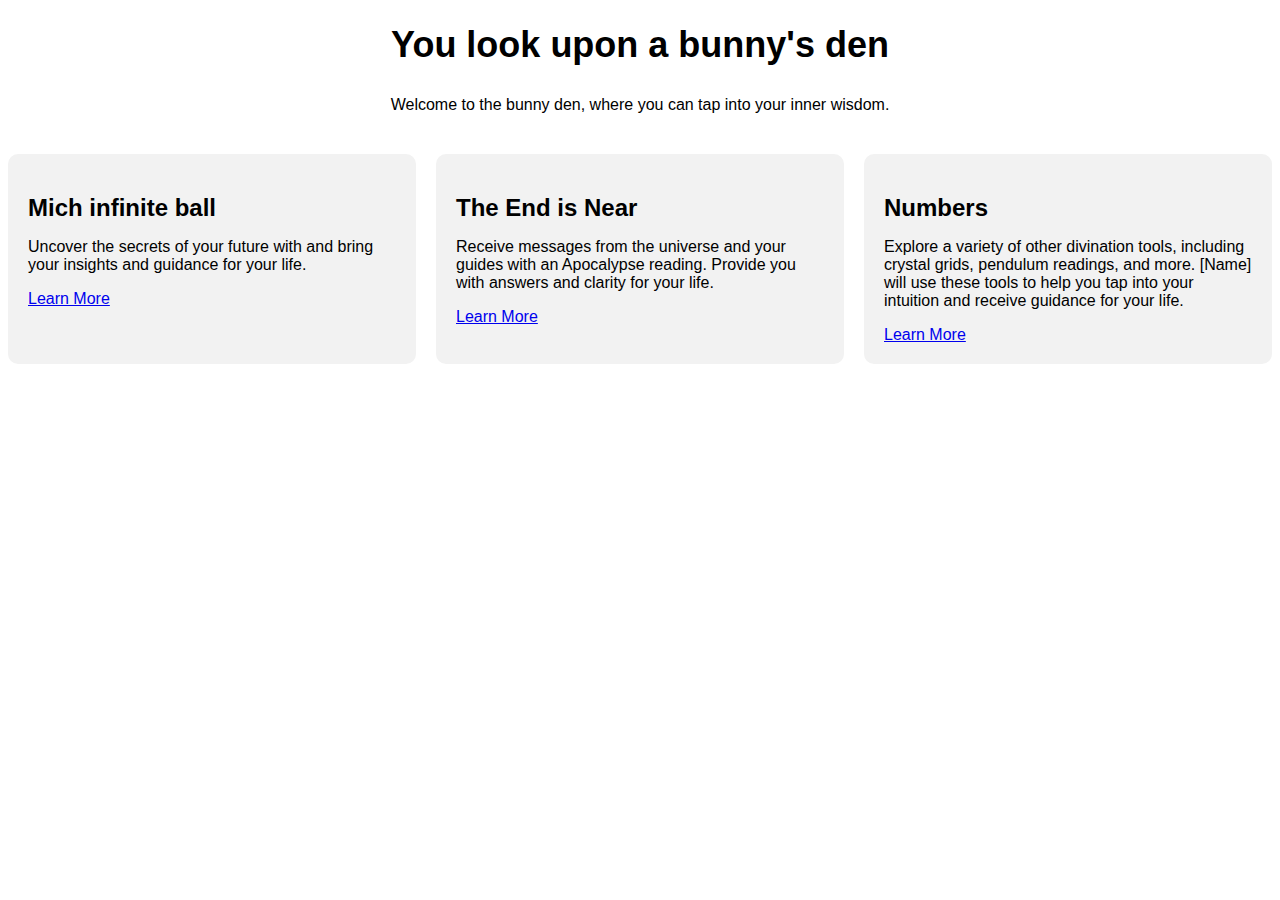
<file: Home.html>
<!DOCTYPE html>
<html>
<head>
  <title>A Bunny Den</title>
  <style>
    body {
      font-family: Arial, sans-serif;
      text-align: center;
    }
    h1 {
      font-size: 36px;
      margin-bottom: 30px;
    }
    .card-grid {
      display: grid;
      grid-template-columns: repeat(3, 1fr);
      grid-gap: 20px;
      margin-top: 40px;
    }
    .card {
      background-color: #f2f2f2;
      padding: 20px;
      text-align: left;
      border-radius: 10px;
    }
    .card h2 {
      font-size: 24px;
      margin-bottom: 10px;
    }
  </style>
</head>
<body>
  <h1>You look upon a bunny's den</h1>
  <p>Welcome to the bunny den, where you can tap into your inner wisdom.</p>
  <div class="card-grid">
    <div class="card">
      <h2>Mich infinite ball</h2>
      <p>Uncover the secrets of your future with and bring your insights and guidance for your life.</p>
      <a href="Mich.html">Learn More</a>
    </div>
    <div class="card">
      <h2>The End is Near</h2>
      <p>Receive messages from the universe and your guides with an Apocalypse reading. Provide you with answers and clarity for your life.</p>
      <a href="Apocalypse Arcana.html">Learn More</a>
    </div>
    <div class="card">
      <h2>Numbers</h2>
      <p>Explore a variety of other divination tools, including crystal grids, pendulum readings, and more. [Name] will use these tools to help you tap into your intuition and receive guidance for your life.</p>
      <a href="Numbers.html">Learn More</a>
    </div>
  </div>
</body>
</html>
</file>
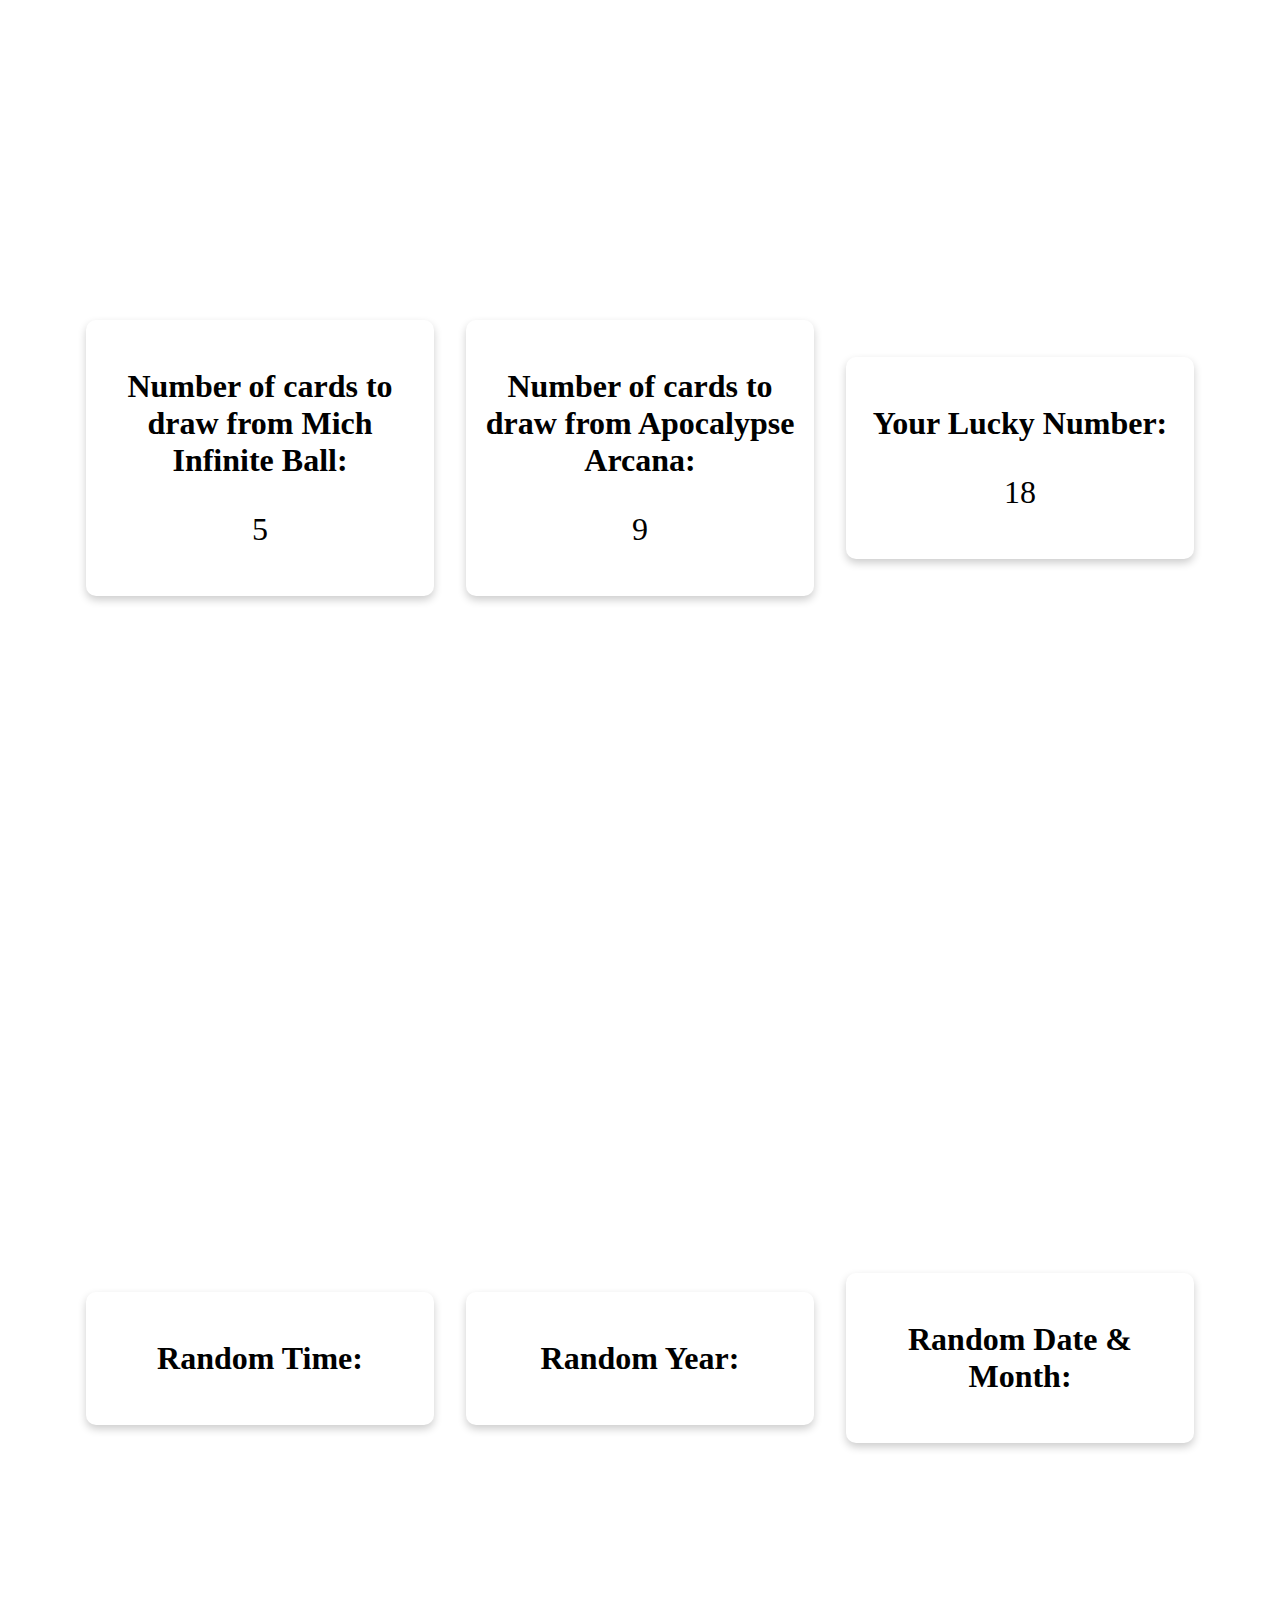
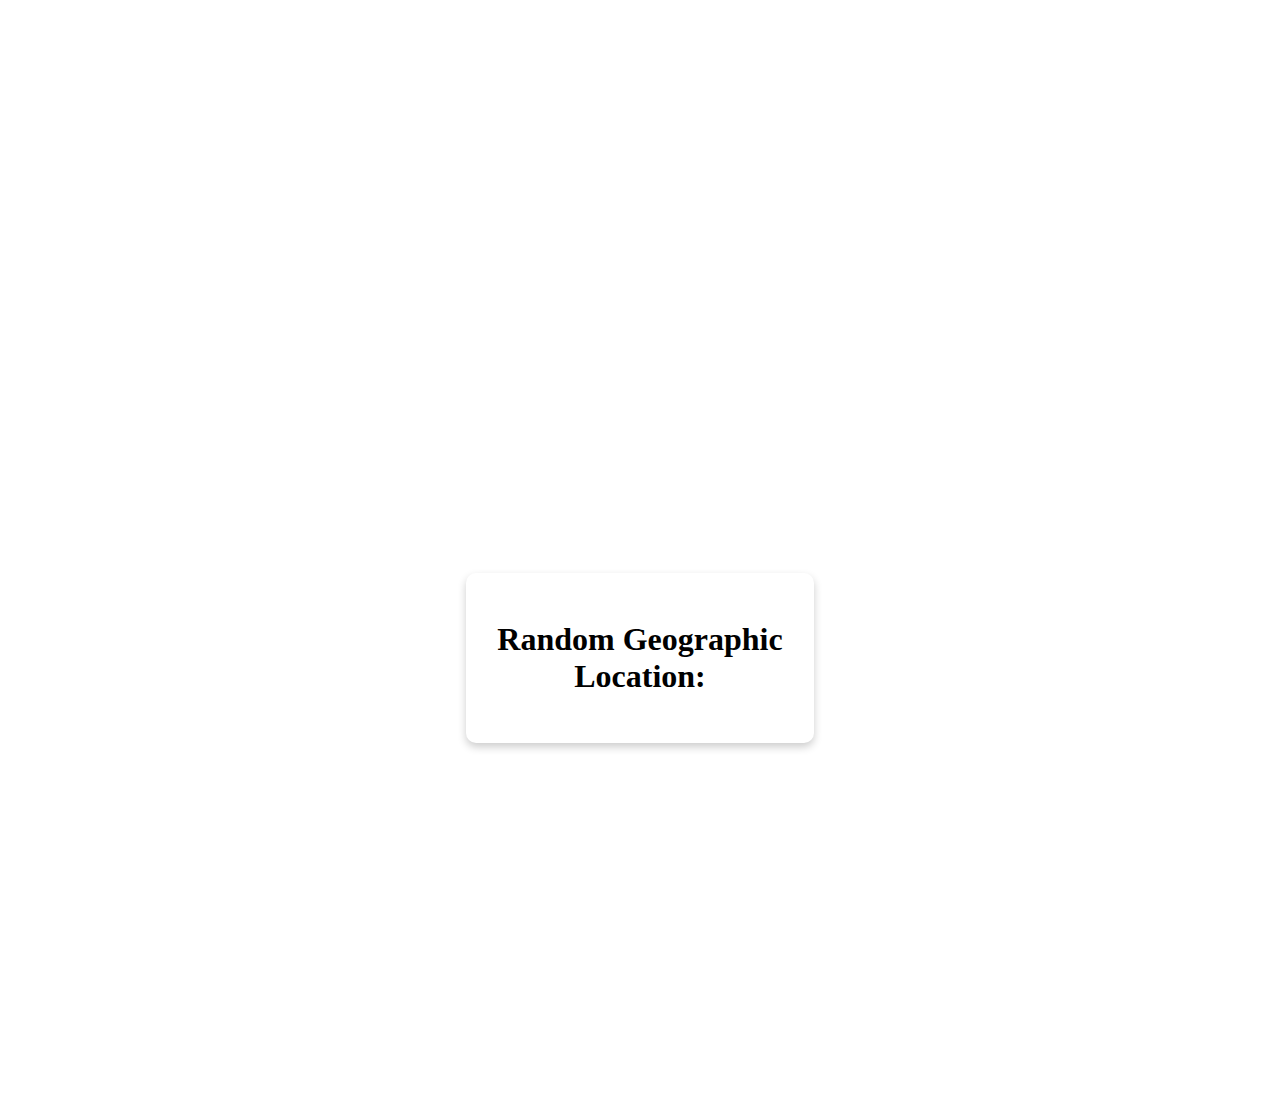
<file: Numbers.html>
<!DOCTYPE html>
<html>
  <head>
    <meta charset="UTF-8">
    <title>Generator Container</title>
    <style>
      /* Define generator container styles */
      .generator-container {
        display: flex;
        flex-direction: row;
        justify-content: center;
        align-items: center;
        height: 100vh;
      }
      
      /* Define generator styles */
      .generator {
        width: 25%;
        text-align: center;
        font-size: 32px;
        padding: 16px;
        box-shadow: 0 4px 8px 0 rgba(0,0,0,0.2);
        border-radius: 10px;
        margin: 16px;
      }
    </style>
  </head>
  <body>
    <!-- First row of generators -->
    <div class="generator-container">
      <div class="generator">
        <p><strong>Number of cards to draw from Mich Infinite Ball:</strong></p>
        <p id="draw-cards-Mich-infinite"></p>
      </div>
      <div class="generator">
        <p><strong>Number of cards to draw from Apocalypse Arcana:</strong></p>
        <p id="draw-cards-Apocalypse"></p>
      </div>
      <div class="generator">
        <p><strong>Your Lucky Number:</strong></p>
        <p id="lucky-number"></p>
      </div>
    </div>
    
    <!-- Second row of generators -->
    <div class="generator-container">
      <div class="generator">
        <p><strong>Random Time:</strong></p>
        <p id="random-time"></p>
      </div>
      <div class="generator">
        <p><strong>Random Year:</strong></p>
        <p id="random-year"></p>
      </div>
      <div class="generator">
        <p><strong>Random Date & Month:</strong></p>
        <p id="random-date-month"></p>
      </div>
    </div>
    <!-- Third row of generators -->
    <div class="generator-container">
      <div class="generator">
        <p><strong>Random Geographic Location:</strong></p>
        <p id="random-location"></p>
      </div>
    </div>
  </body>
    <script>
      // generate a random number between 1 and 100 and display it
      document.getElementById("draw-cards-Mich-infinite").innerHTML = Math.floor(Math.random() * 10) + 1;
      // generate a random number between 1 and 100 and display it
      document.getElementById("draw-cards-Apocalypse").innerHTML = Math.floor(Math.random() * 10) + 1;
      // generate a random number between 1 and 100 and display it
      document.getElementById("lucky-number").innerHTML = Math.floor(Math.random() * 100) + 1;
      // generate a random number between 1 and 100 and display it
      document.getElementById("How-many-among-billions").innerHTML = Math.floor(Math.random() * 8000000000) + 1;


      // generate a random time between 12:00 AM and 11:59 PM and display it
      var hours = Math.floor(Math.random() * 12) + 1;
      var minutes = Math.floor(Math.random() * 60);
      var meridiem = Math.floor(Math.random() * 2) === 0 ? "AM" : "PM";
      document.getElementById("random-time").innerHTML = hours + ":" + minutes.toString().padStart(2, "0") + " " + meridiem;

      // generate a random year between 1950 and 2022 and display it
      document.getElementById("random-year").innerHTML = Math.floor(Math.random() * (2022 - 1950 + 1)) + 1950;

      // generate a random date and month between January 1st and December 31st and display it
      var months = ["Jan", "Feb", "Mar", "Apr", "May", "Jun", "Jul", "Aug", "Sep", "Oct", "Nov", "Dec"];
      var monthIndex = Math.floor(Math.random() * 12);
      var date = Math.floor(Math.random() * 31) + 1;
      document.getElementById("random-date-month").innerHTML = months[monthIndex] + " " + date;

      // generate a random geographic location (latitude and longitude) and display it
      var latitude = (Math.random() * 180) - 90;
      var longitude = (Math.random() * 360) - 180; document.getElementById("random-location").innerHTML = latitude.toFixed(2) + ", " + longitude.toFixed(2);
    </script>
</body>
</html>
</file>
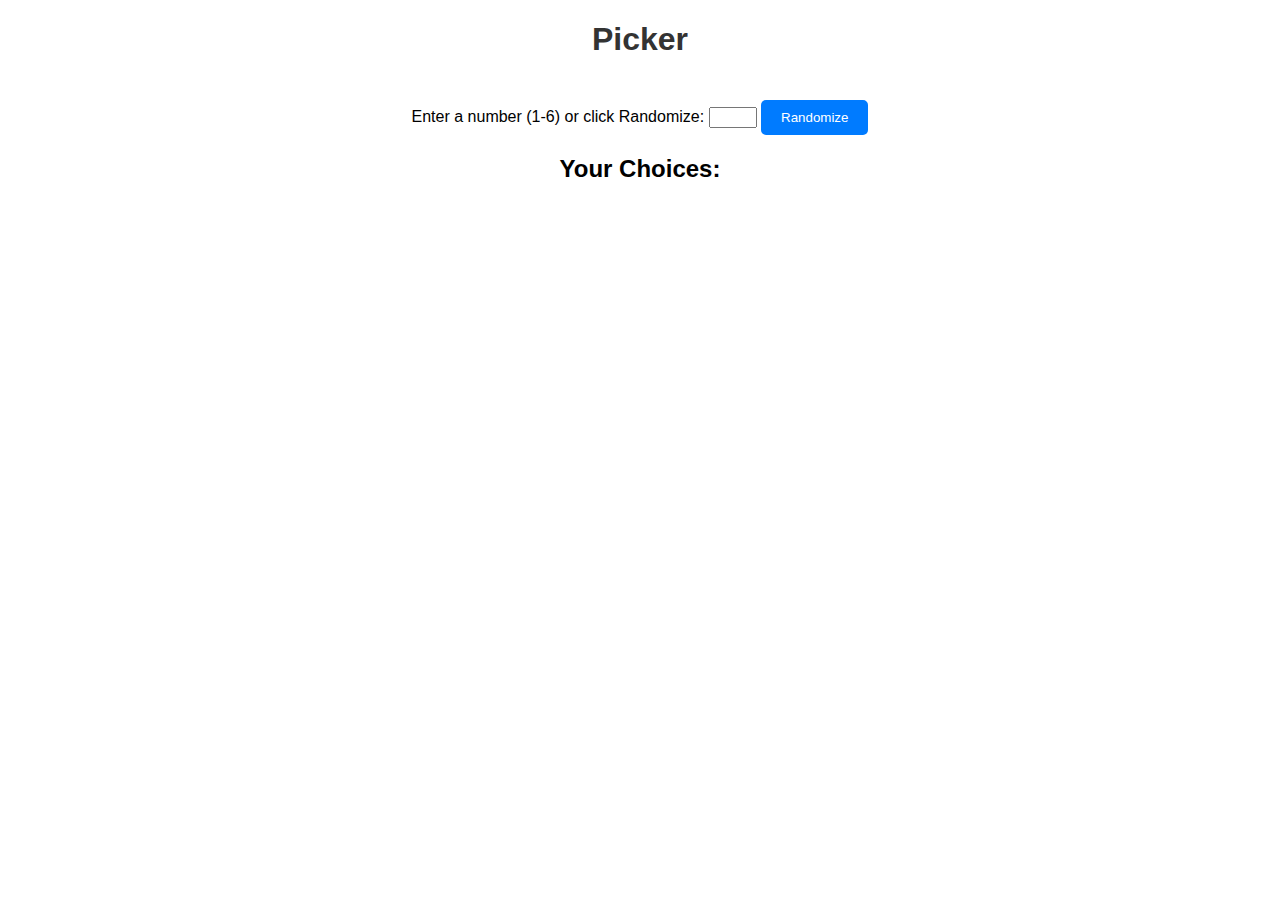
<file: Picker.html>
<!DOCTYPE html>
<html lang="en">
<head>
    <meta charset="UTF-8">
    <meta name="viewport" content="width=device-width, initial-scale=1.0">
    <title>Picker</title>
    <style>
        body {
            font-family: Arial, sans-serif;
            text-align: center;
        }

        h1 {
            color: #333;
        }

        #gift-container {
            display: flex;
            justify-content: space-around;
            margin: 20px;
        }

        #gift-list {
            border: 1px solid #333;
            padding: 10px;
            border-radius: 5px;
            width: 45%;
            display: none; /* Hide the gift list by default */
        }

        ul {
            list-style: none;
            padding: 0;
        }

        li {
            margin: 5px 0;
        }

        #user-input {
            margin: 20px;
        }

        #result {
            margin: 20px;
        }

        button {
            background-color: #007BFF;
            color: white;
            border: none;
            padding: 10px 20px;
            border-radius: 5px;
            cursor: pointer;
        }

        button:hover {
            background-color: #0056b3;
        }
    </style>
</head>
<body>
    <h1>Picker</h1>
    <div id="gift-container">
        <div id="gift-list">
            <h2>Gifts</h2>
            <ul>
                <li>Lunch Buffet</li>
                <li>Movie Night</li>
                <li>Coffee or Tea Tasting</li>
                <li>Remote Cabin Getaway</li>
                <li>Spa Day</li>
                <li>Intimate Gazing</li>
                <li>Dinner Buffet</li>
                <li>Candle-lit Dinner</li>
                <li>Day at the Beach</li>
                <li>Picnic in the Park</li>
                <li>Book Hunt Adventure</li>
                <li>Cloth shoping</li>
                <li>Movie Marathon</li>
                <li>Explore the City</li>
                <li>Nature Walk</li>
                <li>Spa Day</li>
                <li>Game Day/Night</li>
                <li>Road Trip</li>
                <li>Visit an Art Gallery/Museum</li>
                <li>Bird Watching</li>
                <li>Dinner Date</li>
                <li>Lunch Date</li>
                <li>Indoor Water Park</li>
                <li>Nature Photography Expedition</li>
                <li>Boat Rental</li>
                <li>Villa by the Beach</li>
                <li>Treehouse Stay</li>
                <li>Rainforest Retreat</li>
                <li>Garden Stay</li>
                <li>Villa with a Pool</li>
                <li>Movie Night</li>
                <li>DIY Spa Day</li>
                <li>Serenade Each Other</li>
                <li>Bookstore or Library Visit</li>
                <li>Garden Stroll</li>
                <li>Cook a Special Meal</li>
                <li>Photography Session</li>
                <li>Wine and Dine</li>
                <li>Slow Dancing</li>
                <li>Kissing Game</li>
                <li>Cuddling</li>
                <li>Stargazing</li>
                <li>Poetry Reading by the Fireplace</li>
                <li>Ice Cream Mix</li>
                <li>Homemade Gourmet Dinner</li>
                <li>Board Games or Card Games</li>
                <li>Chocolate Fondue</li>
                <li>Reading Time</li>
                <li>Home Cocktail Making</li>
                <li>Listen to Music</li>
                <li>Watch Funny Videos</li>
                <li>Home Beer Tasting</li>
                <li>Mutual Massage</li>
                <li>Bubble Bath</li>
                <li>Bedroom Picnic</li>
                <li>Intimate Q&A</li>
                <li>Intimate Gazing</li>
                <li>Indoor Picnic and Wine</li>
                <li>Shared Bubble Bath and Wine</li>
                <li>Tarot Card Reading</li>
                <li>Create a Time Capsule</li>
                <li>Write a Love Poem</li>
                <li>Bath and Body Scrub</li>
                <li>Night of Affirmations</li>
                <li>Painting Each Other's Portraits</li>
                <li>Listening to Heartbeats</li>
                <li>Dance by Candlelight</li>
                <li>Shared Foot Soak and Pedicure</li>
                <li>Coffee or Tea Tasting</li>
                <li>Body Painting</li>
                <li>Deep Breathing</li>
                <li>Bubble Blowing and Whispers</li>
                <li>Shared Shower or Bath</li>
                <li>Sensual Guided Imagery</li>
                <li>Soothing Handholding</li>
                <li>Aromatherapy Bath</li>
                <li>Sand Sculpture</li>
                <li>Cloud Watching</li>
                <li>Shared Reflection by the Fire</li>
                <li>Visit Chocolatier</li>
                <li>Shared Sensory Exploration</li>
                <li>Sauna or Steam Room</li>
                <li>Feather Teasing</li>
                <li>Lingerie Shopping</li>
                <li>Warm Milk Bath</li>
            </ul>
        </div>
    </div>
    <div id="user-input">
        <label for="choice">Enter a number (1-6) or click Randomize:</label>
        <input type="number" id="choice" min="1" max="6">
        <button id="randomize-button">Randomize</button>
    </div>
    <div id="result">
        <h2>Your Choices:</h2>
        <ul id="chosen-gifts"></ul>
    </div>
    <script>
        document.addEventListener("DOMContentLoaded", function () {
            const choiceInput = document.getElementById("choice");
            const randomizeButton = document.getElementById("randomize-button");
            const chosenGifts = document.getElementById("chosen-gifts");

            randomizeButton.addEventListener("click", function () {
                const listElement = document.getElementById("gift-list");
                const listItems = listElement.querySelectorAll("li");
                const randomIndex = Math.floor(Math.random() * listItems.length);
                const chosenGift = listItems[randomIndex].textContent;

                // Create a new list item for the chosen gift and add it to the list
                const listItem = document.createElement("li");
                listItem.textContent = chosenGift;
                chosenGifts.appendChild(listItem);
            });

            choiceInput.addEventListener("input", function () {
                const choice = parseInt(choiceInput.value);
                if (choice >= 1 && choice <= 6) {
                    const listElement = document.getElementById("gift-list");
                    const listItems = listElement.querySelectorAll("li");
                    const chosenGift = listItems[choice - 1].textContent;

                    // Create a new list item for the chosen gift and add it to the list
                    const listItem = document.createElement("li");
                    listItem.textContent = chosenGift;
                    chosenGifts.appendChild(listItem);
                }
            });
        });
    </script>
</body>
</html>
</file>
